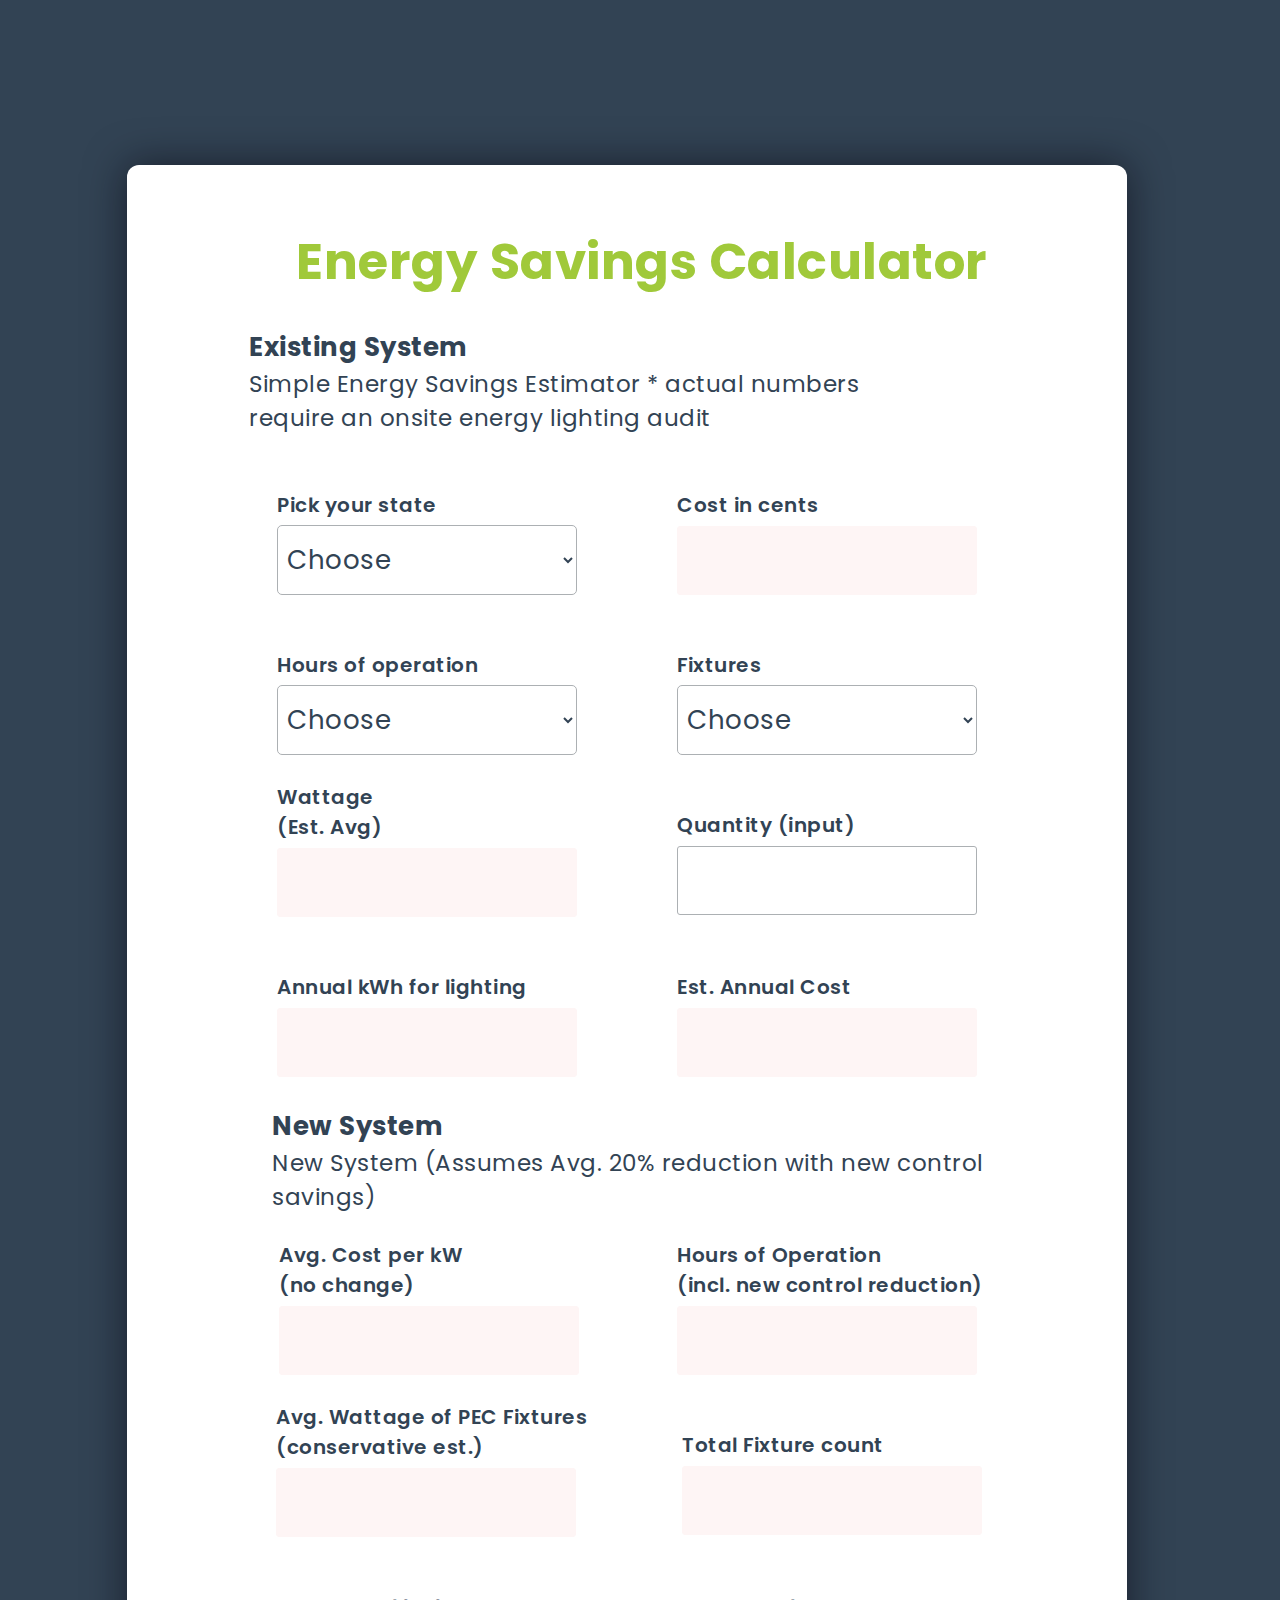
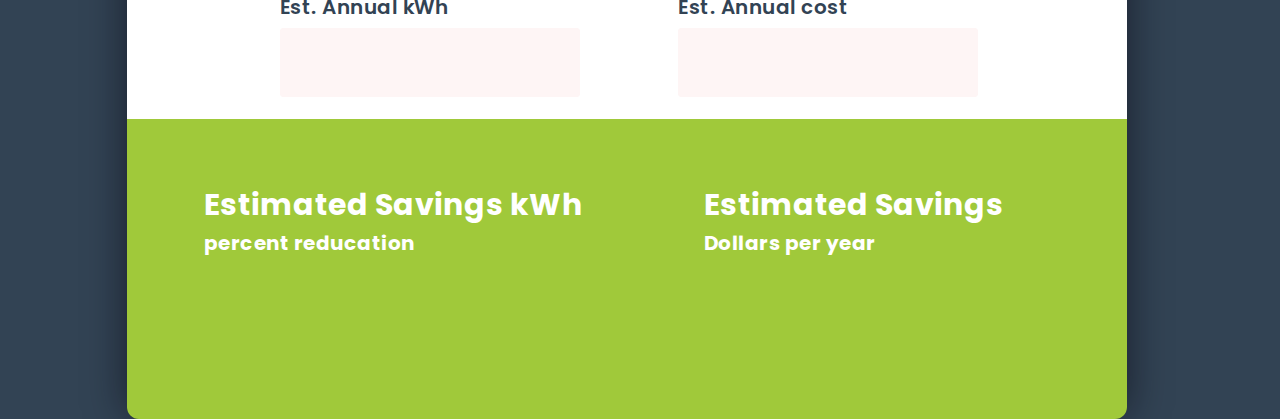
<file: index.html>
<!DOCTYPE html>
<html lang="en">

<head>
    <meta charset="UTF-8">
    <meta http-equiv="X-UA-Compatible" content="IE=edge">
    <meta name="viewport" content="width=device-width, initial-scale=1.0, maximum-scale=1.0, user-scalable=no" />
    <link rel="preconnect" href="https://fonts.gstatic.com">
    <link rel="stylesheet" href="https://cdnjs.cloudflare.com/ajax/libs/font-awesome/5.15.4/css/all.min.css">
    <link href="https://fonts.googleapis.com/css2?family=Poppins:wght@300;500;600&display=swap" rel="stylesheet">
    <script src="https://code.jquery.com/jquery-3.6.3.slim.min.js"
        integrity="sha256-ZwqZIVdD3iXNyGHbSYdsmWP//UBokj2FHAxKuSBKDSo=" crossorigin="anonymous"></script>
    <title>PEC</title>
    <link rel="stylesheet" href="style.css">
</head>

<body>

    <form>
        <div class="header">
            <h3 class="calculator-header">Energy Savings Calculator</h3>

        </div>
        <div class="energy-saving">
            <div class="cal-div">
                <div class="existing child">
                    <div class="sub-header sec1">
                        <h4>Existing System</h4>
                        <span>Simple Energy Savings Estimator * actual numbers <br> require an onsite energy lighting
                            audit</span>
                    </div>
                    <div class="input-labels">
                        <div class="label1 lab">
                            <label for="username">Pick your state</label>
                            <div class="select">
                                <select class="decorated" id="selectstate">
                                    <option value="select">Choose</option>
                                    <option value="Alabama">Alabama</option>
                                    <option value="Alaska">Alaska</option>
                                    <option value="Arizona">Arizona</option>
                                    <option value="California">California</option>
                                    <option value="Colorado">Colorado</option>
                                    <option value="Connecticut">Connecticut</option>
                                    <option value="Delaware">Delaware</option>
                                    <option value="District of Columbia">District of Columbia</option>
                                    <option value="East North Central">East North Central</option>
                                    <option value="East South Central">East South Central</option>
                                    <option value="Florida">Florida</option>
                                    <option value="Georgia">Georgia</option>
                                    <option value="Hawaii">Hawaii</option>
                                    <option value="Idaho">Idaho</option>
                                    <option value="Illinois">Illinois</option>
                                    <option value="Indiana">Indiana</option>
                                    <option value="Iowa">Iowa</option>
                                    <option value="Kansas">Kansas</option>
                                    <option value="Kentucky">Kentucky</option>
                                    <option value="Louisiana">Louisiana</option>
                                    <option value="Maine">Maine</option>
                                    <option value="Maryland">Maryland</option>
                                    <option value="Massachusetts">Massachusetts</option>
                                    <option value="Michigan">Michigan</option>
                                    <option value="Middle Atlantic">Middle Atlantic</option>
                                    <option value="Minnesota">Minnesota</option>
                                    <option value="Mississippi">Mississippi</option>
                                    <option value="Missouri">Missouri</option>
                                    <option value="Montana">Montana</option>
                                    <option value="Mountain">Mountain</option>
                                    <option value="Nebraska">Nebraska</option>
                                    <option value="Nevada">Nevada</option>
                                    <option value="New England">New England</option>
                                    <option value="New Hampshire">New Hampshire</option>
                                    <option value="New Jersey">New Jersey</option>
                                    <option value="New Mexico">New Mexico</option>
                                    <option value="New York">New York</option>
                                    <option value="North Carolina">North Carolina</option>
                                    <option value="North Dakota">North Dakota</option>
                                    <option value="Ohio">Ohio</option>
                                    <option value="Oklahoma">Oklahoma</option>
                                    <option value="Oregon">Oregon</option>
                                    <option value="Pacific Contiguous">Pacific Contiguous</option>
                                    <option value="Pacific Noncontiguous">Pacific Noncontiguous</option>
                                    <option value="Pennsylvania">Pennsylvania</option>
                                    <option value="Rhode Island">Rhode Island</option>
                                    <option value="South Atlantic">South Atlantic</option>
                                    <option value="South Carolina">South Carolina</option>
                                    <option value="South Dakota">South Dakota</option>
                                    <option value="Tennessee">Tennessee</option>
                                    <option value="Texas">Texas</option>
                                    <option value="Utah">Utah</option>
                                    <option value="Vermont">Vermont</option>
                                    <option value="Virginia">Virginia</option>
                                    <option value="Washington">Washington</option>
                                    <option value="West North Central">West North Central</option>
                                    <option value="West South Central">West South Central</option>
                                    <option value="West Virginia">West Virginia</option>
                                    <option value="Wisconsin">Wisconsin</option>
                                    <option value="Wyoming">Wyoming</option>


                                </select>

                            </div>
                        </div>
                        <div class="label2 lab">
                            <label for="username">Cost in cents</label>
                            <input type="text" id="cent-cost" readonly>
                        </div>
                    </div>
                    <div class="input-labels">
                        <div class="label3 lab">
                            <label for="username">Hours of operation</label>
                            <select class="decorated" id="selecthours">
                                <option value="select">Choose</option>
                                <option value="8760">8760</option>
                                <option value="6500">6500</option>
                                <option value="4750">4750</option>
                                <option value="4380">4380</option>
                                <option value="2080">2080</option>
                                <option value="2000">2000</option>
                            </select>
                        </div>

                        <div class="label4 lab">
                            <label for="username">Fixtures</label>
                            <select class="decorated" id="selectmetals">
                                <option value="select">Choose</option>
                                <option value="Biax Fluorescent">Biax Fluorescent</option>
                                <option value="Circline Fluorescent">Circline Fluorescent</option>
                                <option value="Compact Fluorescent">Compact Fluorescent</option>
                                <option value="Halogen">Halogen</option>
                                <option value="High Pressure Sodium">High Pressure Sodium</option>
                                <option value="Incandescent">Incandescent</option>
                                <option value="LED (Lamp or Fixture)">LED (Lamp or Fixture)</option>
                                <option value="Linear Fluorescent">Linear Fluorescent</option>
                                <option value="Low Pressure Sodium">Low Pressure Sodium</option>
                                <option value="Mercury Vapor">Mercury Vapor</option>
                                <option value="Metal Halide">Metal Halide</option>
                                <option value="U-Bend Fluorescent">U-Bend Fluorescent</option>
                               

                            </select>

                        </div>
                    </div>
                    <div class="input-labels">
                        <div class="label5 lab">
                            <label>Wattage <p class="body">(Est. Avg)</p></label>
                            <input type="number" id="wattage" readonly>

                        </div>
                        <div class="label6 lab">
                            <label>Quantity (input)</label>
                            <input type="number" id="quantity">

                        </div>
                    </div>
                    <div class="input-labels">
                        <div class="label7 lab">
                            <label>Annual kWh for lighting</label>
                            <input id="Annualkwh" readonly>

                        </div>

                        <div class="label8 lab">
                            <label>Est. Annual Cost</label>
                            <input id="Annualcost" readonly>

                        </div>
                    </div>
                </div>


                <div class="new child">
                    <div class="sub-header sec2 lab">
                        <h4>New System</h4>
                        <span>New System (Assumes Avg. 20% reduction with new control savings)</span>

                    </div>
                    <div class="change">
                        <div class="input-labels">
                            <div class="new1 change lab">
                                <label>Avg. Cost per kW<p class="body">(no change)</p></label>
                                <input type="text" id="cent-cost2" readonly>

                            </div>
                            <div class="new2 change lab">
                                <label>Hours of Operation<p class="body">(incl. new control reduction)</p></label>
                                <input type="number" id="hours-operation" readonly>
                            </div>
                        </div>
                        <div class="input-labels lab">
                            <div class="new3">
                                <label>Avg. Wattage of PEC Fixtures<p class="body">(conservative est.)</p></label>
                                <input type="number" id="avg-watt" readonly>
                            </div>

                            <div class="new4 lab">
                                <label>Total Fixture count</label>
                                <input type="number" id="fixture" readonly>
                            </div>
                        </div>
                        <div class="input-labels">
                            <div class="new5 lab">
                                <label>Est. Annual kWh</label>
                                <input id='Annualkwh-result' readonly>
                            </div>
                            <div class="new6 lab">
                                <label>Est. Annual cost</label>
                                <input type="text" id="Annualcost-result" readonly>
                            </div>
                        </div>
                    </div>
                </div>
            </div>
            <div class="grey-line"></div>
            <div class="result-div">
                <!-- <label class="result-label head-result">Savings</label> -->

                <div class="result1">
                    <!-- (Percent reduction) -->
                    <!-- <label class="result-label">Est Savings kWh </label> -->
                    <label id="result-kwh" class="result-label head-result">Estimated Savings kWh<p>percent
                            reducation</p></label>
                </div>


                <div class="result2">
                    <!-- (Dollars per year) -->
                    <label class="result-label  head-result" id="result-cost">Estimated Savings<p>Dollars per year
                        </p></label>
                    <span class="result-label"></span>
                </div>
            </div>

    </form>
    <script src="asset.js"></script>
</body>

</html>
</file>
<file: style.css>
*,
*:before,
*:after {
    padding: 0;
    margin: 0;
    box-sizing: border-box;
}

body {
    background-color: #324354;
    overflow-x: hidden;
    height: 350px;

}


form {
    height: 1150px;
    width: 2200px;
    background-color: #ffff !important;
    position: absolute;
    transform: translate(-50%, -50%);
    top: 40%;
    left: 44%;
    border-radius: 12px;
    /* border: 2px solid rgba(255,255,255,0.1); */
    box-shadow: 0 0 40px rgba(8, 7, 16, 0.6);
    padding: 80px 0px;
    margin: 100px 115px !important;

}

form * {
    font-family: 'Poppins', sans-serif;
    color: #324354;
    letter-spacing: 0.5px;
    outline: none;
    border: none;
}

input[readonly] {
    background-color: rgb(254, 245, 245);
    border: 0.5px solid rgb(254, 245, 245);
}

.change {
    padding-left: 4px !important;
}

form h3 {
    font-size: 70px;
    font-weight: 700;
    line-height: 33px;
    text-align: left;
    color: #A0C93A;
    padding-left: 30px;
}

/* .new {
    margin-left: -30px !important;
    /* padding-top: 1px; */
*/ h4 {
    font-size: 24px;
    font-weight: 600;
}

label {
    display: block;
    margin-top: 55px;
    margin-bottom: 5px;
    font-size: 24px;
    font-weight: 600;
}

.sec2 {
    margin-top: 10px;
    margin-bottom: -45px !important;
}

.new3,
.label5 {
    margin-top: -28px;
}

input {
    display: block;
    height: 69px;
    width: 370px;
    background-color: rgba(255, 255, 255, 0.07);
    border: 1px solid #acb0b3;
    border-radius: 3px;
    padding: 0 10px;
    margin-top: 6px;
    font-size: 26px;
    font-weight: 300;
}

.decorated {
    width: 370px;
    padding: 15px 5px;
    border-radius: 5px;
    /* border: none; */
    border: 1px solid #acb0b3;
    /* appearance: none; */
    background-color: #ffff;
    color: #324354;
    font-size: 26px;
}

::placeholder {
    color: #324354;
}

.header {
    display: flex;
    flex-direction: row;
    /* justify-content: space-between; */
    justify-content: center;

}

/* .sub-header h4 , span{


} */
.sec1 {
    padding-left: 72px !important;
}

.change {
    padding-top: 5px;
}

.sec2 {
    padding-bottom: 20px;
    padding-left: 68px;
}

.logo {
    margin-top: -35px;

}

.energy-saving {
    min-width: 100% !important;
    padding: 50px 50px;

}

.child {
    width: 50%;
    float: left;
}

.decorated:hover {
    background-color: #A0C93A;
}

.decorated option {
    background-color: #324354;
    color: white;
}

.decor ated option:hover {
    background-color: #A0C93A !important;
    color: white;
}

input[type="number"]::-webkit-outer-spin-button,
input[type="number"]::-webkit-inner-spin-button {
    -webkit-appearance: none;
    margin: 0;
}

h4 {
    font-size: 26px;
}

/* .lab div{
    min-width: 420px !important ;
} */
.grey-line {
    width: 1px;
    height: 50%;
    background-color: rgb(221, 213, 213);
    position: absolute;
    left: 50%;
    top: 24%;
}

.input-labels {
    display: flex;
    flex-direction: row !important;
    justify-content: space-evenly;
    min-width: 100%;
}

/* .input-labels {
    display: flex;
    flex-direction: column;
    min-width: 100%;
    
} */


button {
    margin-top: 50px;
    width: 100%;
    background-color: #324354;
    color: #ffff;
    padding: 15px 0;
    font-size: 18px;
    font-weight: 600;
    border-radius: 5px;
    cursor: pointer;
}

span {
    font-size: 23px;

}

.result-div {
    position: absolute;
    display: flex;
    flex-direction: row;
    top: 84%;
    bottom: 0;
    left: 0;
    right: 0;
    border-bottom-left-radius: 12px;
    border-bottom-right-radius: 12px;
    margin: 0%;
    background-color: #A0C93A;
    height: 250px !important;

}


.result-label {
    color: #ffff !important;
    font-size: 30px;
    font-weight: 700;
    padding-top: 8px;
    padding-left: 6vw;
    width: 1050px;
}

.head-result {
    font-size: 50px;
}

.body {
    font-size: 20px;
    color: #324354;
}

p {
    font-size: 20px;
    color: #ffff
}

@media all and (max-width: 2160px) {

    form {
        width: 1600px;
        margin-top: 200px !important;
    }

    .decorated,
    input {
        width: 300px;
    }

    label {
        font-size: 20px;
    }

    .sec2 {
        margin-top: 0px;
        margin-bottom: -59px !important;
    }

    .result-label {
        width: 810px;
    }

    .head-result {
        font-size: 40px;
    }
}

@media all and (max-width: 1960px) {

    form {
        width: 1200px;
        height: 1820px;
        /* top: 75%; */
        /* bottom: 50%; */
        position: relative !important;
        margin-top: 950px !important;

        /* margin-bottom: 50px !important; */
    }

    .sec2 {
        padding-top: 30px;
        padding-left: 95px;
    }

    .grey-line {
        display: none;
    }

    .cal-div {
        display: flex;
        flex-direction: column;
    }

    .child {
        width: 100%;
    }


    .head-result {
        font-size: 30px;
    }

    .result-label {
        max-width: 550px !important;
    }

    .result-div {
        height: 290px !important;

    }
}

@media all and (max-width: 1360px) {
    form {
        width: 1000px;
        left: 40%;
        height: 1850px;
    }

    .result-label {
        max-width: 500px !important;

    }

    .result-div {
        height: 300px !important;

    }
    .calculator-header{
        font-size: 50px;
    }


}

@media all and (max-width: 1060px) {
    form {
        width: 800px;
        left: 38%;
        /* height: 2600px !important; */
        position: relative !important;
    }

    .result-div {
        position: absolute;
        display: flex;
        flex-direction: column;
        top: 89% !important;
        height: 410px !important;
    }

    .new {
        margin-left: 0px !important;
        /* padding-top: 1px; */

    }

}

@media all and (max-width: 860px) {
    .calculator-header {
        font-size: 38px;
    }

    form {
        width: 580px;
        height: 3100px;
        position: relative !important;
        margin-top: 1500px !important;
        left: 32%;
    }

    .sec2 {

        padding-left: 68px;
    }

    .input-labels {
        display: flex;
        flex-direction: column !important;
        justify-content: center;
        align-items: center;
        /* justify-content: space-evenly; */
        min-width: 100%;
    }

    .result-div {
        position: absolute;
        display: flex;
        flex-direction: column;
    }

    .new {
        margin-left: 0px !important;

    }

    .sec1 {
        padding-left: 0px !important;
    }

    .sec2 {
        padding-left: 0px !important;
    }
}


@media all and (max-width: 590px) {
    form {
        width: 450px;
        height: 3250px;
        position: relative !important;
        margin-top: 1500px !important;
        left: 26%;
    }

    .calculator-header {
        text-align: center;
        line-height: 40px;
    }

    .head-result {
        font-size: 25px;
    }

    .sec1 {
        padding-left: 0px !important;
    }

    .sec2 {
        padding-left: 0px !important;
    }
    .result-label{
        font-size: 20px;
    }
}

@media all and (max-width: 450px) {
    form {
        width: 330px;
        position: relative !important;
        height: 3300px;
        position: relative !important;
        margin-top: 1600px !important;
        left: 19%;
    }

    .sec1 {
        padding-left: 0px !important;
    }

    .sec2 {
        padding-left: 0px !important;
    }

    .result-label {
        font-size: 16px;
    }
}

@media all and (max-width: 350px) {
    form {
        width: 310px;
        position: relative !important;
        height: 3400px;
        position: relative !important;
        margin-top: 1600px !important;
        left: 15%;
    }

}
</file>
